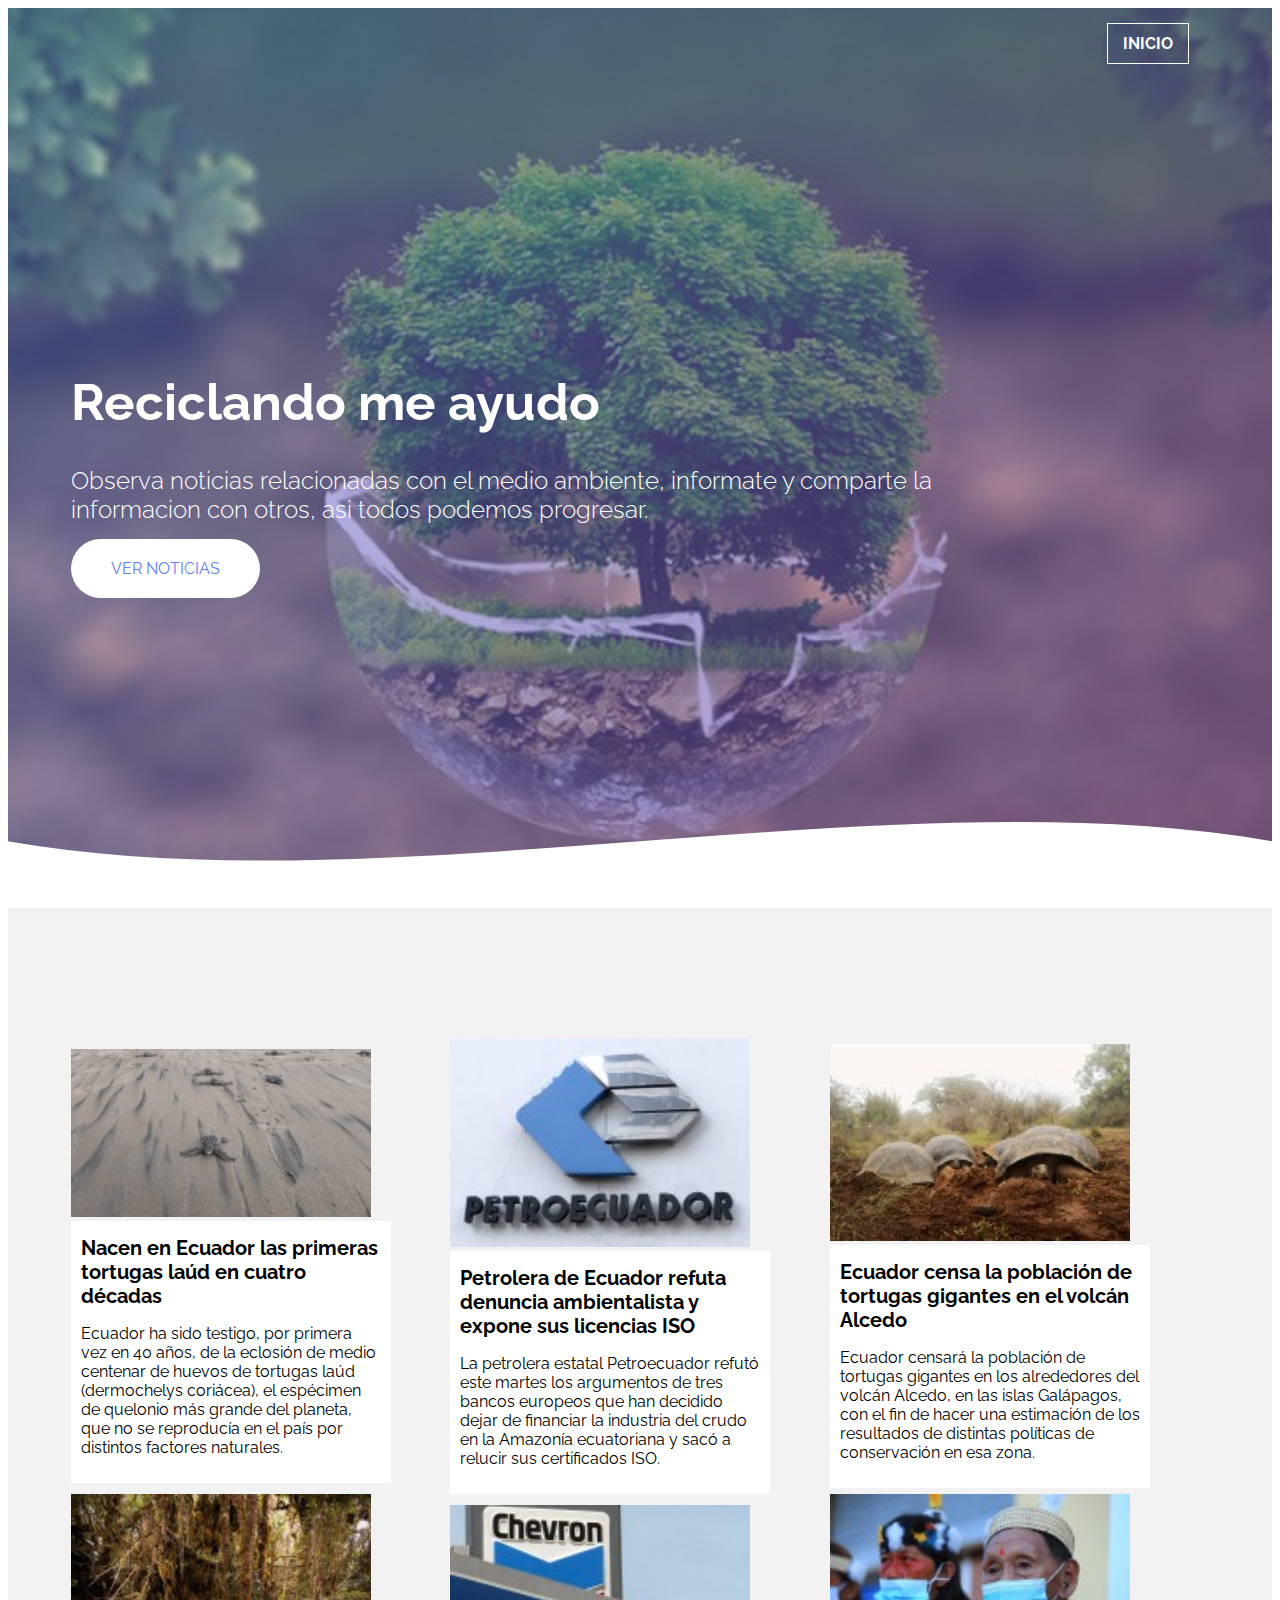
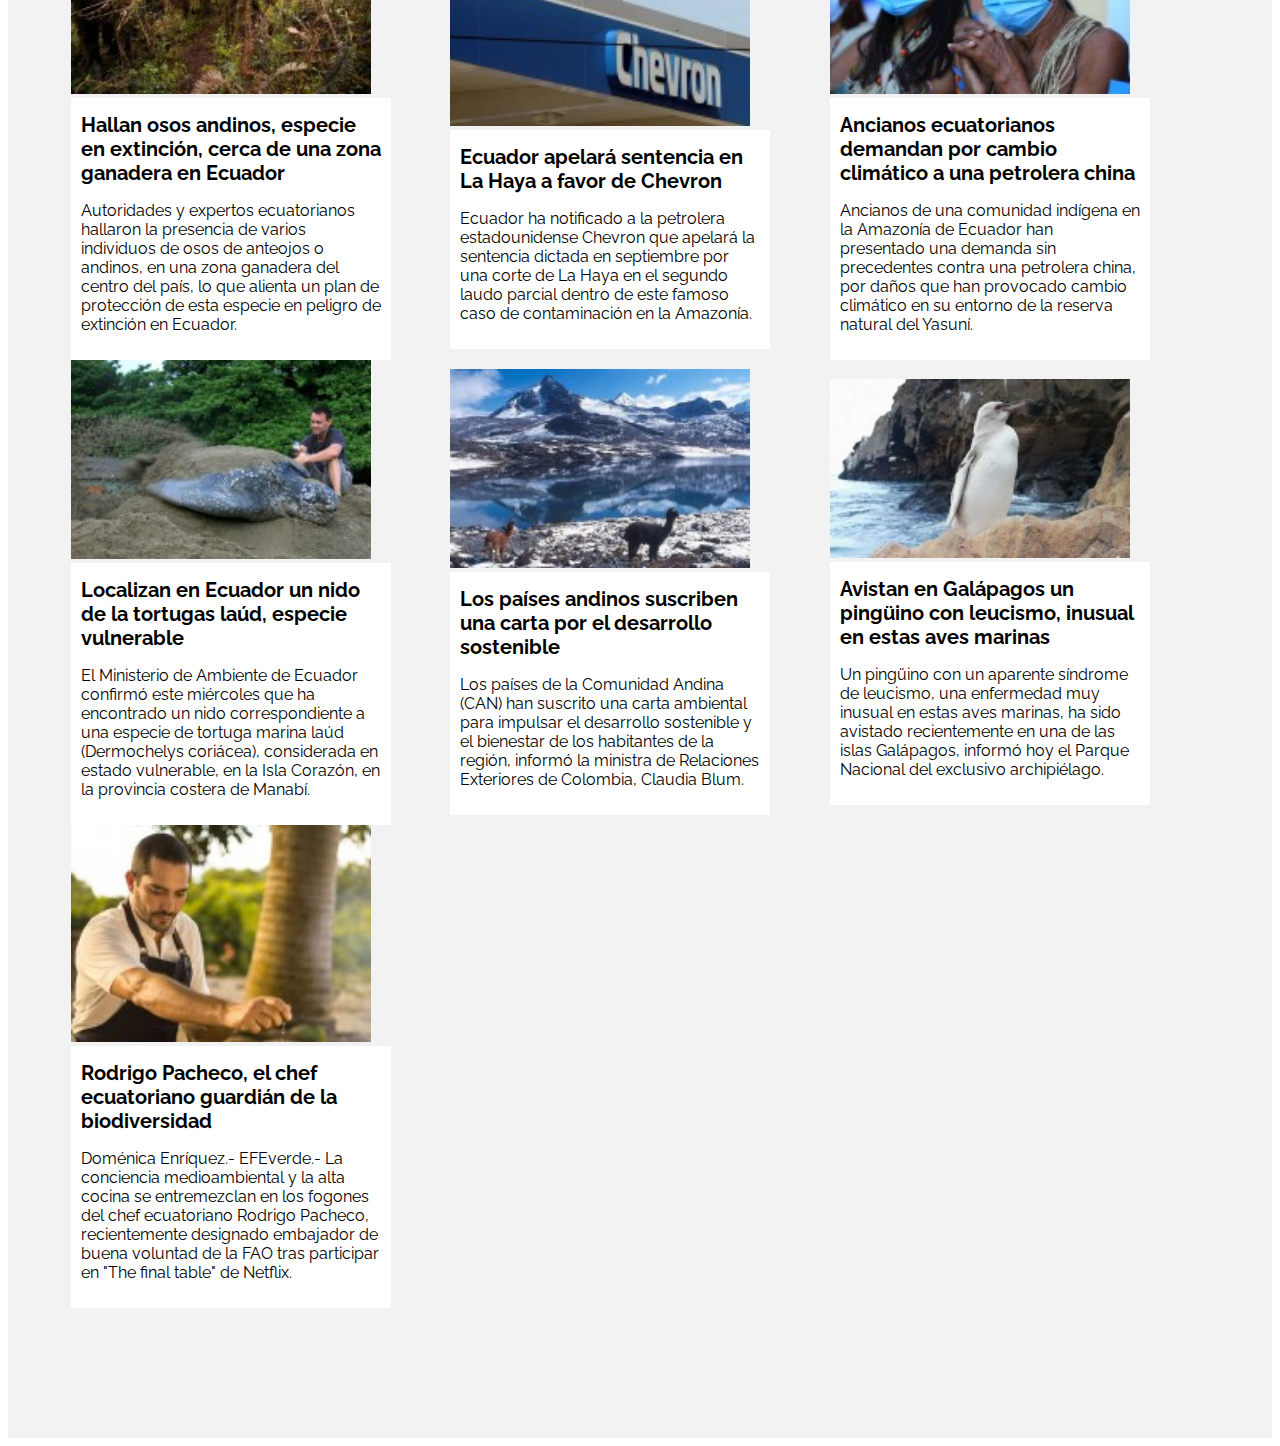
<file: noticias.html>
<!DOCTYPE html>
<html>
<head >
	<meta charset="utf-8">
	<meta name="viewport" content="width=device-width, initial-scale=1.0">
	<title>EcoPlaneta</title>
	<link rel="shortcut icon" type="image/x-icon" href="a utilizar/icono.png">
	<link rel="stylesheet" type="text/css" href="css/normalize.css">
	<link rel="stylesheet" type="text/css" href="css/estilos.css">
</head>
<body>

	<header class="hero">  
	<div class="container">
		<nav class="nav">
			<a href="index.html" class="nav__items nav__items--cta">INICIO</a>
		</nav>
		<section class="hero__container">
			<div class="hero__texts">
				<h1 class="hero__title">
					Reciclando me ayudo
				</h1>
				<h2 class="hero__subtitle">
					Observa noticias relacionadas con el medio ambiente, informate y comparte la informacion con otros, asi todos podemos progresar.
				</h2>
				<a href="https://www.efeverde.com/tag/noticias-medioambientales-de-ecuador/" class="hero__cta" target="_BLANK">VER NOTICIAS</a>
			</div>
			
		</section>

		</div>
		<div class="hero__wave" style=" overflow: hidden;" ><svg viewBox="0 0 500 150" preserveAspectRatio="none" style="height: 100%; width: 100%;"><path d="M0.00,49.98 C149.99,150.00 349.20,-49.98 500.00,49.98 L500.00,150.00 L0.00,150.00 Z" style="stroke: none; fill: #fff;"></path></svg></div>	
	</header>
	<section class="card">
	<div class="container">
	<div class="noticias">
		<div>
			<a href="https://www.efeverde.com/noticias/nacen-ecuador-tortugas-laud-decadas/"> <img src="a utilizar/not1.jpg">
				
			</a>
			<div class="desc">
				<h1>Nacen en Ecuador las primeras tortugas laúd en cuatro décadas</h1>
				<p>Ecuador ha sido testigo, por primera vez en 40 años,  de la eclosión de medio centenar de huevos de tortugas laúd (dermochelys coriácea), el espécimen de quelonio más grande del planeta, que no se reproducía en el país por distintos factores naturales.</p>
			</div>
		</div>
		<div>
			<a href="https://www.efeverde.com/noticias/petrolera-ecuador-refuta-denuncia-ambientalista-licencias-iso/"> <img src="a utilizar/not2.jpg">
				
			</a>
			<div class="desc">
				<h1>Petrolera de Ecuador refuta denuncia ambientalista y expone sus licencias ISO</h1>
				<p>La petrolera estatal Petroecuador refutó este martes los argumentos de tres bancos europeos que han decidido dejar de financiar la industria del crudo en la Amazonía ecuatoriana y sacó a relucir sus certificados ISO.</p>
			</div>
		</div>
		<div>
			<a href="https://www.efeverde.com/noticias/ecuador-censa-tortugas-gigantes-volcan-alcedo/"> <img src="a utilizar/not3.jpg">
				
			</a>
			<div class="desc">
				<h1>Ecuador censa la población de tortugas gigantes en el volcán Alcedo</h1>
				<p>Ecuador censará la población de tortugas gigantes en los alrededores del volcán Alcedo, en las islas Galápagos, con el fin de hacer una estimación de los resultados de distintas políticas de conservación en esa zona.</p>
			</div>
		</div>
		<div>
			<a href="https://www.efeverde.com/noticias/hallan-osos-andinos-especie-en-extincion-cerca-zona-ganadera-ecuador/"> <img src="a utilizar/not4.jpg">
				
			</a>
			<div class="desc">
				<h1>Hallan osos andinos, especie en extinción, cerca de una zona ganadera en Ecuador</h1>
				<p>Autoridades y expertos ecuatorianos hallaron la presencia de varios individuos de osos de anteojos o andinos, en una zona ganadera del centro del país, lo que alienta un plan de protección de esta especie en peligro de extinción en Ecuador.</p>
			</div>
		</div>
		<div>
			<a href="https://www.efeverde.com/noticias/ecuador-apelara-sentencia-lahaya-favor-chevron/"> <img src="a utilizar/not5.jpg">
				
			</a>
			<div class="desc">
				<h1>Ecuador apelará sentencia en La Haya a favor de Chevron</h1>
				<p>Ecuador ha notificado a la petrolera estadounidense Chevron que apelará la sentencia dictada en septiembre por una corte de La Haya en el segundo laudo parcial dentro de este famoso caso de contaminación en la Amazonía.

</p>
			</div>
		</div>
		<div>
			<a href="https://www.efeverde.com/noticias/ancianos-ecuatorianos-demandan-por-cambio-climatico-a-una-petrolera-china/"> <img src="a utilizar/not6.jpg">
				
			</a>
			<div class="desc">
				<h1>Ancianos ecuatorianos demandan por cambio climático a una petrolera china</h1>
				<p>Ancianos de una comunidad indígena en la Amazonía de Ecuador han presentado una demanda sin precedentes contra una petrolera china, por daños que han provocado cambio climático en su entorno de la reserva natural del Yasuní.</p>
			</div>
		</div>
		<div>
			<a href="https://www.efeverde.com/noticias/localizan-ecuador-nido-tortugas-laud-especie-vulnerable/"> <img src="a utilizar/not7.jpg">
				
			</a>
			<div class="desc">
				<h1>Localizan en Ecuador un nido de la tortugas laúd, especie vulnerable</h1>
				<p>El Ministerio de Ambiente de Ecuador confirmó este miércoles que ha encontrado un nido correspondiente a una especie de tortuga marina laúd (Dermochelys coriácea), considerada en estado vulnerable, en la Isla Corazón, en la provincia costera de Manabí.</p>
			</div>
		</div>
		<div>
			<a href="https://www.efeverde.com/noticias/paises-andinos-carta-desarrollo-sostenible/"> <img src="a utilizar/not8.jpg">
				
			</a>
			<div class="desc">
				<h1>Los países andinos suscriben una carta por el desarrollo sostenible</h1>
				<p>Los países de la Comunidad Andina (CAN) han suscrito una carta ambiental para impulsar el desarrollo sostenible y el bienestar de los habitantes de la región, informó la ministra de Relaciones Exteriores de Colombia, Claudia Blum.</p>
			</div>
		</div>
		<div>
			<a href="https://www.efeverde.com/noticias/avistan-en-galapagos-pinguino-leucismo-inusual-en-aves-marinas/"> <img src="a utilizar/not9.jpg">
				
			</a>
			<div class="desc">
				<h1>Avistan en Galápagos un pingüino con leucismo, inusual en estas aves marinas</h1>
				<p>Un pingüino con un aparente síndrome de leucismo, una enfermedad muy inusual en estas aves marinas, ha sido avistado recientemente en una de las islas Galápagos, informó hoy el Parque Nacional del exclusivo archipiélago.

</p>
			</div>
		</div>
		<div>
			<a href="https://www.efeverde.com/noticias/rodrigo-pacheco-chef-ecuatoriano-guardian-biodiversidad/"> <img src="a utilizar/not10.jpg">
				
			</a>
			<div class="desc">
				<h1>Rodrigo Pacheco, el chef ecuatoriano guardián de la biodiversidad</h1>
				<p>Doménica Enríquez.- EFEverde.- La conciencia medioambiental y la alta cocina se entremezclan en los fogones del chef ecuatoriano Rodrigo Pacheco, recientemente designado embajador de buena voluntad de la FAO tras participar en "The final table" de Netflix.</p>
			</div>
		</div>
	</div>
	</section>
</div>
</body>
</html>
</file>
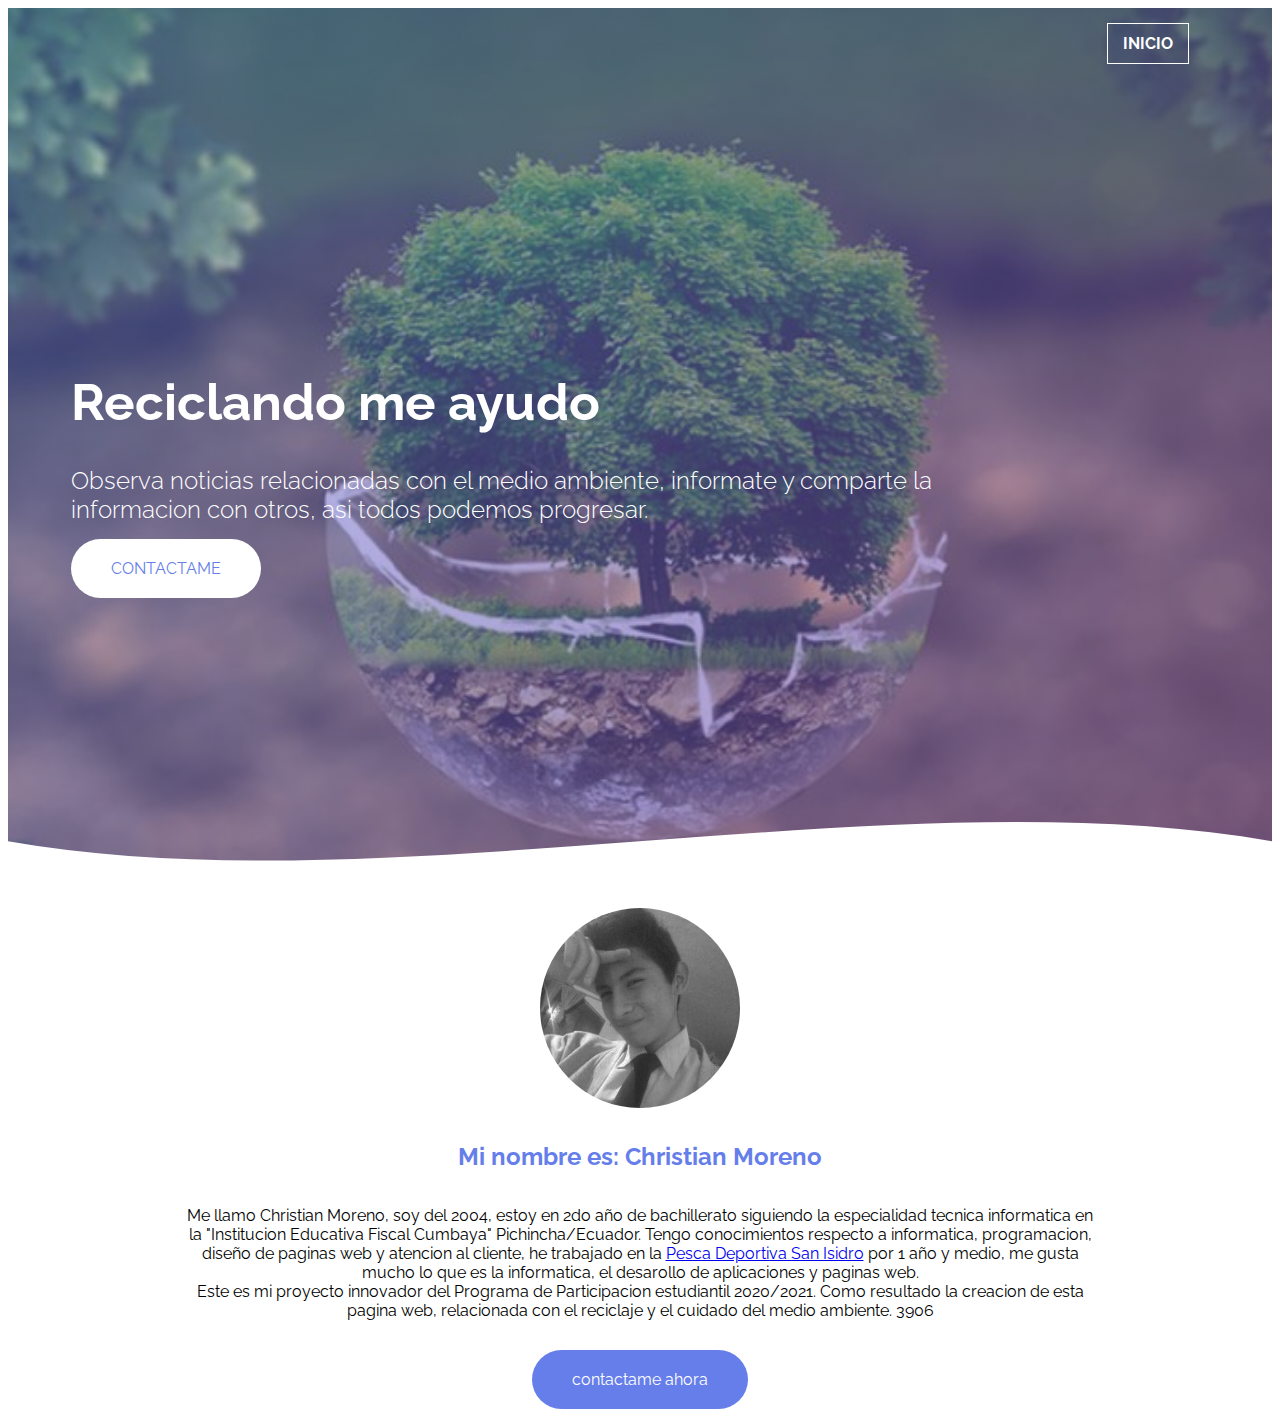
<file: sobremi.html>
<!DOCTYPE html>
<html>
<head>
	<meta charset="utf-8">
	<meta name="viewport" content="width=device-width, initial-scale=1.0">
	<title>EcoPlaneta</title>
	<link rel="shortcut icon" type="image/x-icon" href="a utilizar/icono.png">
	<link rel="stylesheet" type="text/css" href="css/normalize.css">
	<link rel="stylesheet" type="text/css" href="css/estilos.css">
</head>
<body>
	<header class="hero">  
	<div class="container">
		<nav class="nav">
			<a href="index.html" class="nav__items nav__items--cta">INICIO</a>
		</nav>
		<section class="hero__container">
			<div class="hero__texts">
				<h1 class="hero__title">
					Reciclando me ayudo
				</h1>
				<h2 class="hero__subtitle">
					Observa noticias relacionadas con el medio ambiente, informate y comparte la informacion con otros, asi todos podemos progresar.
				</h2>
				<a href="https://www.facebook.com/cristian.king.58152" class="hero__cta" target="_BLANK">CONTACTAME</a>
			</div>
			
		</section>

		</div>
		<div class="hero__wave" style=" overflow: hidden;" ><svg viewBox="0 0 500 150" preserveAspectRatio="none" style="height: 100%; width: 100%;"><path d="M0.00,49.98 C149.99,150.00 349.20,-49.98 500.00,49.98 L500.00,150.00 L0.00,150.00 Z" style="stroke: none; fill: #fff;"></path></svg></div>	
	</header>
	<section class="presentation container">
			<img src="a utilizar\yo.jpg" alt="" class="presentation__picture" >
			<h2 class="subtitle">Mi nombre es: Christian Moreno</h2>
				<p class="presentation__copy">
					Me llamo Christian Moreno, soy del 2004, estoy en 2do año de bachillerato siguiendo la especialidad tecnica informatica en la "Institucion Educativa Fiscal Cumbaya" Pichincha/Ecuador.
					Tengo conocimientos respecto a informatica, programacion, diseño de paginas web y atencion al cliente, he trabajado en la 
					<a href="https://www.facebook.com/SANISIDROpescadeportiva/" target="_BLANK">Pesca Deportiva San Isidro</a> por 1 año y medio, me gusta mucho lo que es la informatica, el desarollo de aplicaciones y paginas web.
					<br> Este es mi proyecto innovador del Programa de Participacion estudiantil 2020/2021. Como resultado la creacion de esta pagina web, relacionada con el reciclaje y el cuidado del medio ambiente. 3906 <br>
				</p>
				<a  href="https://www.facebook.com/cristian.king.58152" class="presentation__cta">contactame ahora

					
				</a>
		</section>

</body>
</html>
</file>
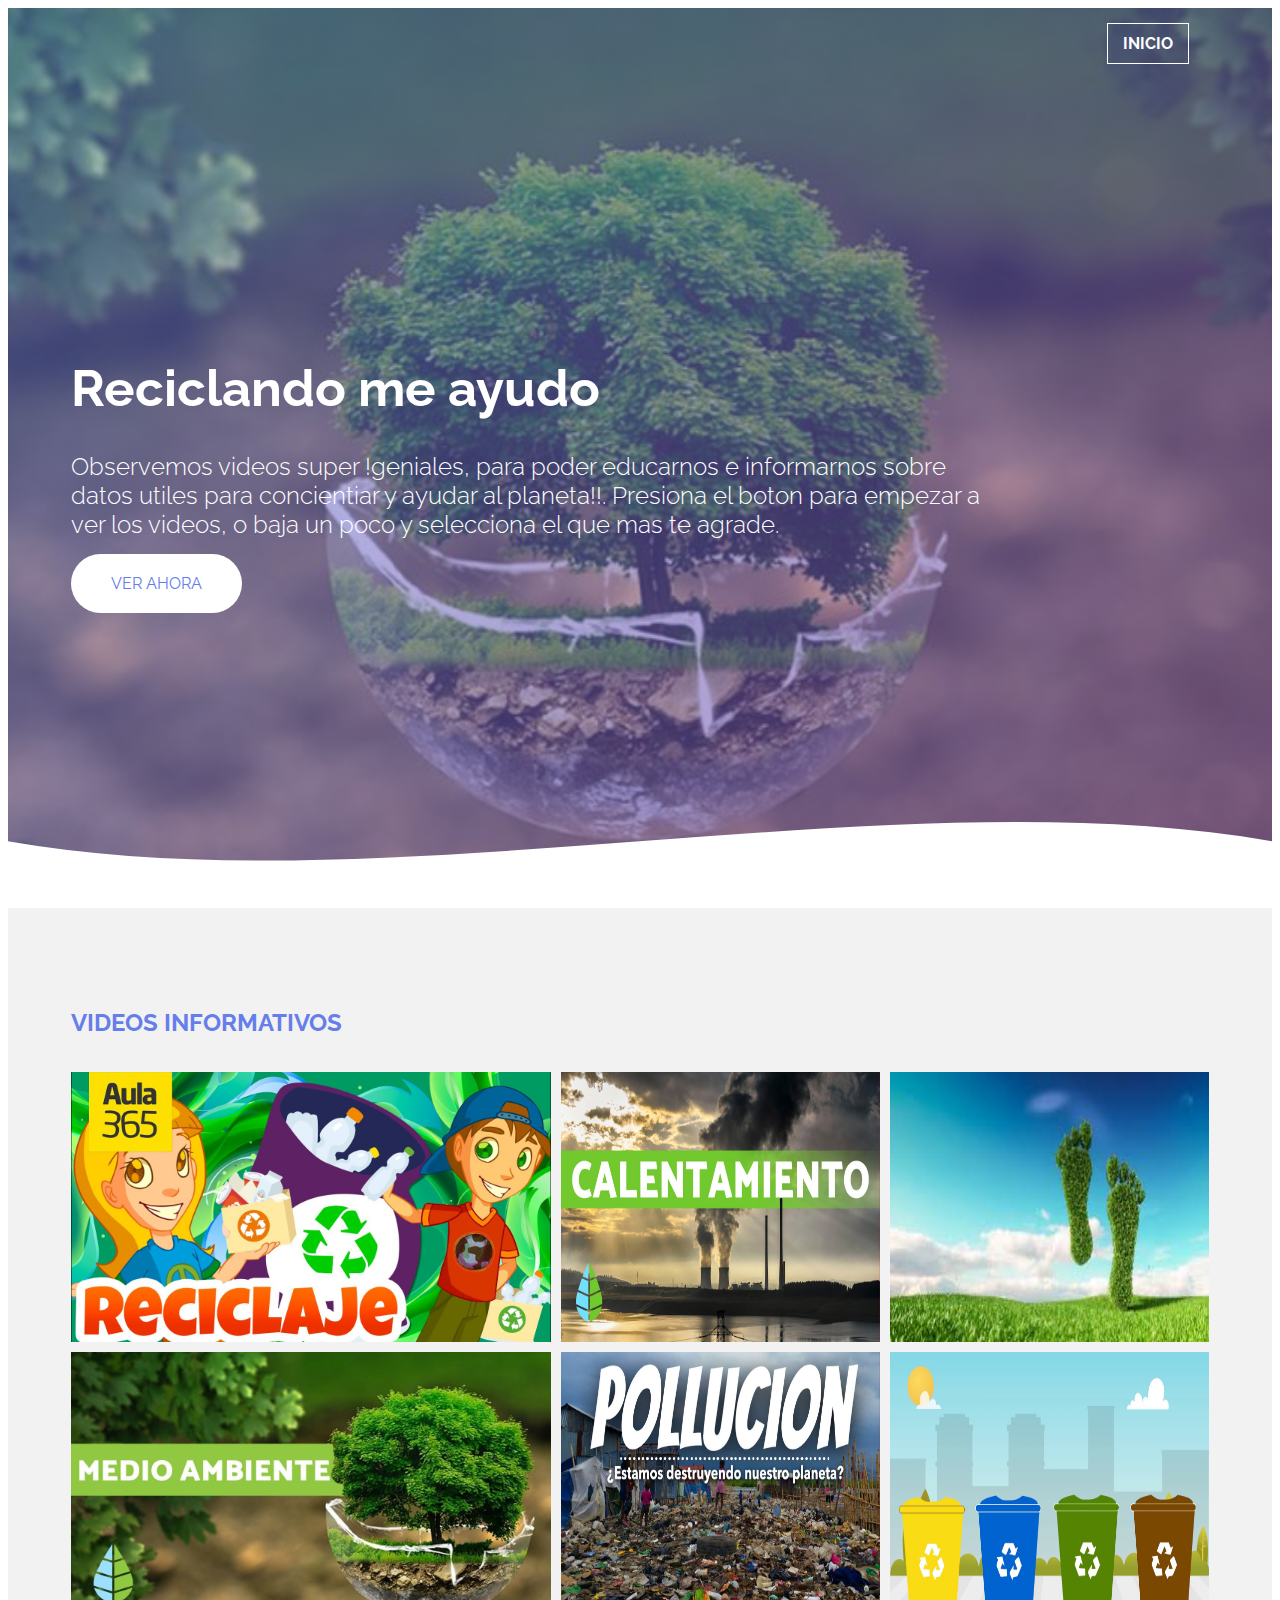
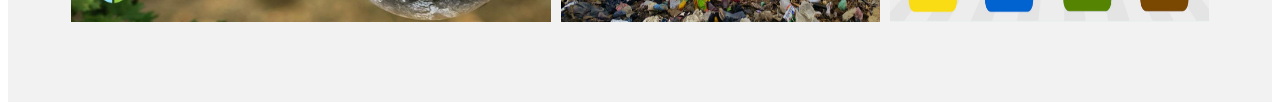
<file: videos.html>
<!DOCTYPE html>
<html>
<head>
	<meta charset="utf-8">
	<meta name="viewport" content="width=device-width, initial-scale=1.0">
	<title>EcoPlaneta</title>
	<link rel="shortcut icon" type="image/x-icon" href="a utilizar/icono.png">
	<link rel="stylesheet" type="text/css" href="css/normalize.css">
	<link rel="stylesheet" type="text/css" href="css/estilos.css">
</head>
<body>
	<header class="hero">  
	<div class="container">
		<nav class="nav">
			<a href="index.html" class="nav__items nav__items--cta"> INICIO</a>
		</nav>
		<section class="hero__container">
			<div class="hero__texts">
				<h1 class="hero__title">
					Reciclando me ayudo
				</h1>
				<h2 class="hero__subtitle">
					Observemos videos super !geniales, para poder educarnos e informarnos sobre datos utiles para concientiar y ayudar al planeta!!.
					Presiona el boton para empezar a ver los videos, o baja un poco y selecciona el que mas te agrade.
				</h2>
				<a href="a utilizar/1video.mp4"  class="hero__cta"> VER AHORA</a>
			</div>
			
		</section>

		</div>
		<div class="hero__wave" style=" overflow: hidden;" ><svg viewBox="0 0 500 150" preserveAspectRatio="none" style="height: 100%; width: 100%;"><path d="M0.00,49.98 C149.99,150.00 349.20,-49.98 500.00,49.98 L500.00,150.00 L0.00,150.00 Z" style="stroke: none; fill: #fff;"></path></svg></div>	
	</header>
	<section class="projects">
			<div class="container">
				<h2 class="subtitle">VIDEOS INFORMATIVOS</h2>
				<div class="projects__grid">
					<article class="projects__item">
						<img src="a utilizar/5ta.jpg" class="projects__img">
						<div class="projects__hover">
							<h2 class="projects__title">
								<a class="projects__title" href="a utilizar/1video.mp4">Importancia de Reciclar </a>
							</h2>
							<i class="far fa-file-alt projects__icon"></i>
						</div>
					</article>

					<article class="projects__item">
						<img src="a utilizar/6ta.jpg" class="projects__img">
						<div class="projects__hover">
							<h2 class="projects__title">
								<a class="projects__title" href="a utilizar/2video.mp4">Calentamiento Global </a>
							</h2>
							<i class="far fa-file-alt projects__icon"></i>
						</div>
					</article>
					
					<article class="projects__item">
						<img src="a utilizar/7ma.jpg" class="projects__img">
						<div class="projects__hover">
							<h2 class="projects__title">
								<a class="projects__title" href="a utilizar/3video.mp4">El Plastico y el medio ambiente </a>
							</h2>
							<i class="far fa-file-alt projects__icon"></i>
						</div>
					</article>
					
					<article class="projects__item">
						<img src="a utilizar/8va.jpg" class="projects__img">
						<div class="projects__hover">
							<h2 class="projects__title">
								<a class="projects__title" href="a utilizar/4video.mp4">Huella Ecologica </a>
							</h2>
							<i class="far fa-file-alt projects__icon"></i>
						</div>
					</article>
					
					<article class="projects__item">
						<img src="a utilizar/9na.jpg" class="projects__img">
						<div class="projects__hover">
							<h2 class="projects__title">
								<a class="projects__title" href="a utilizar/5video.mp4">Como reciclar? </a>
							</h2>
							<i class="far fa-file-alt projects__icon"></i>
						</div>
					</article>
					
					<article class="projects__item">
						<img src="a utilizar/10ma.jpg" class="projects__img">
						<div class="projects__hover">
							<h2 class="projects__title">
								<a class="projects__title" href="a utilizar/6video.mp4">Que es el medio ambiente? </a>
							</h2>
							<i class="far fa-file-alt projects__icon"></i>
						</div>
					</article>
				</div>
			</div>
		</section>

</body>
</html>
</file>
<file: css/estilos.css>
@import url('https://fonts.googleapis.com/css2?family=Raleway:wght@300;400;700&display=swap');
:root{
	--background: linear-gradient(135deg, #667eea7e 0%, #764ba298 100%);
	--color-primary: #667eea;
	--color-secondary: #764ba2;
	--boton-padding: 20px 40px; 
}
body{

	font-family: 'Raleway', sans-serif;
}
.container{
	width: 90%;
	margin: 0 auto;
	overflow: hidden;
	padding: 80px 0;
	max-width: 1200px

}

.subtitle{
	color: var(--color-primary);
	font-size: 2,5rem;
	margin-bottom: 35px;  
}
.hero {
	height: 100vh;
	background-image: var(--background), url('../a utilizar/1era.jpg');
	background-repeat: no-repeat;
	background-size: cover;
	background-attachment: fixed;
	background-position: center;
	position: relative;
}
.hero .container {
	padding: 0;
}
.nav{
	display: flex;
	justify-content: flex-end;
	height: 70px;
	align-items: center;
	font-weight: 700; 
}
.nav --footer{
	font-weight: 300;
	justify-content: flex-end;
}
.nav__items{
	color: #fff;
	text-decoration: none;
	margin-right: 20px;
	padding: 10px 15px;
	font-weight: inherit;

}
.nav__items--cta{
	border: 1px solid #fff;

}
.nav__items--footer{
	padding: 10px;	
}
.hero__container{
	display: flex;
	height: calc(100vh - 70px);
	align-items: center;
	color: #fff;
}
.hero__texts{
	width: 80%;
	margin-bottom: 50px;

}
.hero__title{
font-size: 3.2rem;
}
.hero__subtitle{
	
	font-size: 2rem:;
	font-weight: 300;
	margin:15px 0;
}
.hero__cta{
	display: inline-block;
	background: #fff;
	padding: var(--boton-padding);
	color: var(--color-primary);
	text-decoration: none;
	border-radius: 40px;
}
.hero__wave{
	position: absolute;
	bottom: 0;
	left: 0;
	width: 100%;
	height: 100px;
}
/*about*/
.presentation{
	padding-top: 0;
	text-align: center;
	padding: 0 0;
}
.presentation__picture{
	width: 200px;
	height: 200px;
	border-radius: 50%;
	margin-bottom: 10px;
	object-fit: cover;
	object-position: top;

}
.presentation__copy{
	width: 80%;
	margin: 0 auto;

}
.presentation__cta{
	display: inline-block;
	margin-top: 30px;
	background: var(--color-primary);
	color: #fff;
	text-decoration: none;
	padding: var(--boton-padding);
	border-radius: 40px;

}

.about{
	min-height: 400px;
	display: grid;
	grid-template-columns: 1fr 1fr;
	row-gap:20px;
	justify-items: center;
	align-items: center;

}
.about__img{
	text-align: center;

}
.about__img--left{
	text-align:left;
}
.about__picture{
	max-width: 100%;	
	
}
.about__paragraph{
	margin-bottom: 20px;
	line-height: 1.5;
	font-weight: 300;
}
/*VideosInformativos*/
.projects{
background: #f2f2f2;		
}
.projects__title{
	color: #fff;
}
.projects__grid{
	display: grid;
	height: 550px;
	grid-template-areas: 
	"img1 img1 img2 img4"
	"img1 img1 img2 img4"
	"img6 img6 img3 img5"
	"img6 img6 img3 img5";
	gap:10px;
}

.projects__item{
	position: relative;
	width: 100%;
	height: 100%;
	overflow: hidden;
}
.projects__img{
	width: 100%;
	height:100%;
	object-fit: cover container;
	cursor: pointer;


}
.projects__item:nth-of-type(1){
	grid-area: img1;
}
.projects__item:nth-of-type(2){
	grid-area: img2;
}
.projects__item:nth-of-type(3){
	grid-area: img3;
}
.projects__item:nth-of-type(4){
	grid-area: img4;
}
.projects__item:nth-of-type(5){
	grid-area: img5;
}
.projects__item:nth-of-type(6){
	grid-area: img6;
}
.projects__hover{
	position: absolute;
	background: #dc143c8c;
	top: 0;
	left: 0;
	width: 100%;
	height: 100%;
	color: #fff;
	text-align: center;
	display: flex;
	flex-direction: column;
	justify-content: center;
	transform: translatex(100%);
	cursor: pointer;
	transition: transform .3s ease-in-out;
}
.projects__item:hover .projects__hover{
	transform: translatex(0%);
}
.projects__icon{
	margin-top: 10px;
	font-size: 30px;
}

.card{
	background: #f2f2f2;

}
.card__copy{
	margin-top: 20px;

}
.card__container{
	width: 99%;
	margin: 0 auto;
	margin-top: 60px;
	display: grid;
	grid-template-columns: repeat(3,1fr);
	grid-template-rows: repeat(6,1fr);
	gap:20px;
	grid-template-areas: 
	". card1 ."
	"card2 card1 card3"
	"card2 card4 card3"
	"card5 card4 card6"
	"card5 card7 card6"
	". card7 . ";

}
.card__item{
	padding: 20px;
	background: #fff;
	border-top: 5px solid #667eea;
	box-shadow: 0 0  3px rgba( 0, 0, 0, .5);
	display: flex;
	flex-direction: column;
	align-items: center;
}
.card__img{
	background: var(--color-primary);
	margin-top: 20px;
	width: 50px;
	height: 50px;
border-radius: 80%;
	display: flex;
	justify-content: center;
	align-items: center;
}

.card__title{
	margin: 20px 0px;
	font-size:1.5rem;


}
.card__paragraph{
	font-weight: 300;
	margin-bottom: 20px;

}
.card__item:nth-of-type(1){
	grid-area:  card1;

}
.card__item:nth-of-type(2){
	grid-area:  card2;
}
.card__item:nth-of-type(3){
	grid-area:  card3;
}
.card__item:nth-of-type(4){
	grid-area:  card4;
}
.card__item:nth-of-type(5){
	grid-area:  card5;
}
.card__item:nth-of-type(6){
	grid-area:  card6;
}
.card__item:nth-of-type(7){
	grid-area:  card7;
}








/*testimony*/
.testimony__grid{
	width: 100%;
	display: grid;
	grid-template-columns: 1fr ;
	gap: 0px;


}

.testimony__item{
	width: 95%;
	margin: auto;
	background: var(--color-secondary);
	box-shadow: 0 8px 10px rgba(66,66,66, .5);
	border-radius: 7px;
	padding: 30px 25px;
	color: #fff;
	margin-bottom: 50px;

}
.testimony__person{
	display: flex;
	align-items: center;
	margin-bottom: 20px;

}
.testimony__img{
	width: 100px;
	min-width: 100px;
	height: 100px;
	object-fit: cover;
	border-radius: 30%;
	border: 3px solid #fff;
	margin-right: 30px;
	object-position: left top;
	}
.testimony__name{
	font-size: 1.5rem;
	margin-bottom: 10px;

}
.testimony__verification{
	color: #EAFAA0;
	font-weight: 700;

}
.testimony__review{
	font-weight: 300;

}
/*footer*/
.footer{
	background: var(--color-primary);

}

.footer__grid{
	display: grid;
	grid-template-columns: 3fr 2fr;
	gap: 20px;
	align-items: center ;

}

.footer__title{
	font-weight: 400;
	color: #fff;
	font-size: 2rem;
	margin-bottom: 30px;
	text-align:center;

}
.footer__icons{
	display: flex;
	justify-content: space-around;

}
.footer__container-icons {
	display: inline-block;
	width: 60px;
	height: 60px;
	color: #fff;
	text-align:center;
	border: 1px solid #fff;
	border-radius: 50%;
}
.footer__icon{
	color: inherit;
	font-size: 30px;
	text-decoration: none;
	line-height: 60px;

}
.fab.footer__icon{
	line-height: 60px;

}
div.noticias{
	display:grid;
	grid-template-columns: 1fr 1fr 1fr; 
	justify-content: center;
	justify-content: space-around;
	flex-grow: wrap;
	align-items: center;
	margin-top: 50px;
	margin-bottom: 50px;
}
div.noticias div{
	width: 300px;

}
div.noticias div div.desc{
	background: #ffffff;
	padding: 10px;

}
div.noticias div img{
	width: 100%;
	position: relative;

}
div.noticias div h1{
	font-size: 20px;
	color: #000;
	margin-top: 5px;
	margin-bottom: 10px;


}
</file>
